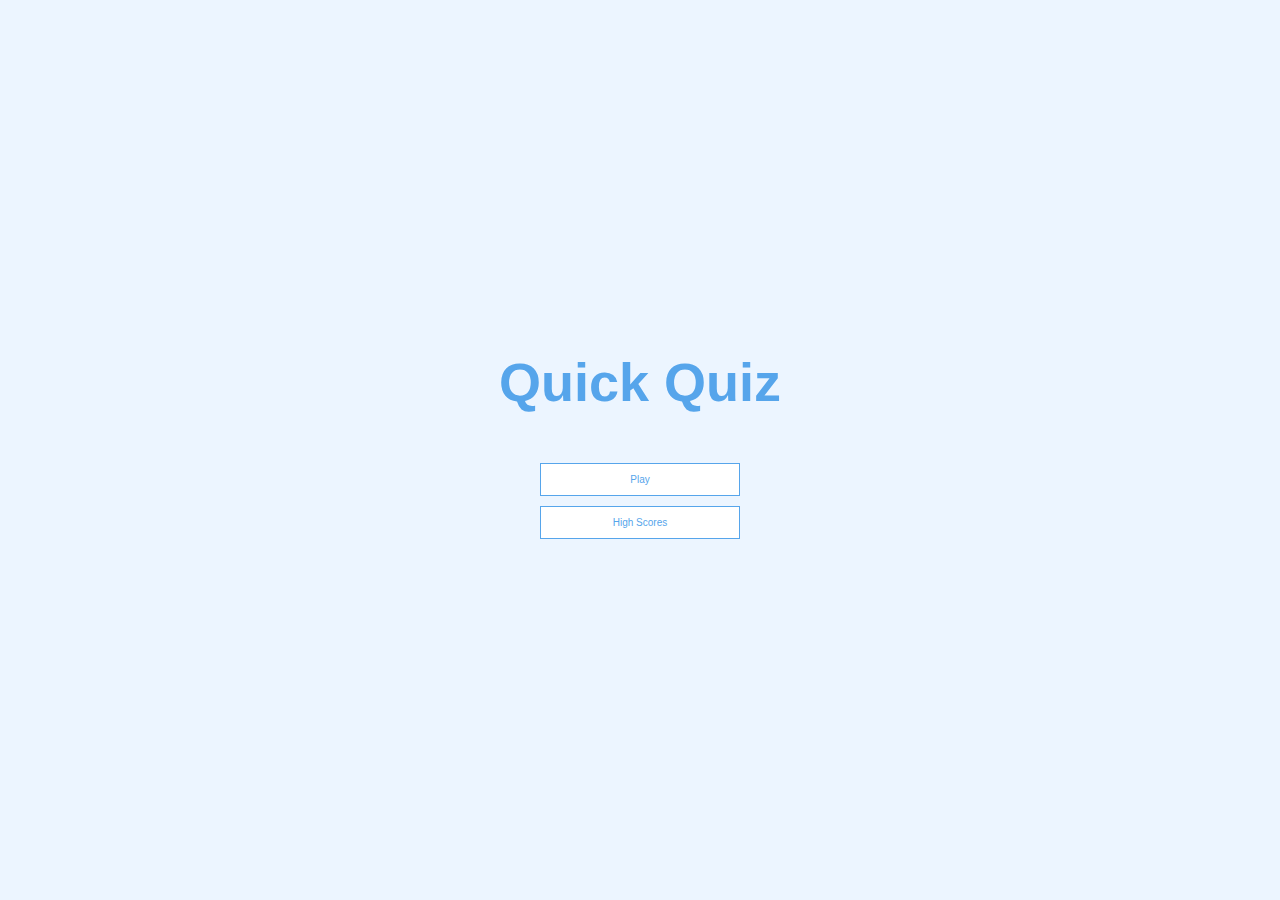
<file: Quiz App/index.html>
<!DOCTYPE html>
<html lang="en">
  <head>
    <meta charset="UTF-8" />
    <meta name="viewport" content="width=device-width, initial-scale=1.0" />
    <title>Quiz App</title>
    <link rel="stylesheet" href="style.css" />
  </head>
  <body>
    <div class="container">
      <div id="home" class="flex-center flex-column">
        <h1>Quick Quiz</h1>
        <a class="btn" href="/game.html">Play</a>
        <a class="btn" href="/highscores.html">High Scores</a>
      </div>
    </div>
  </body>
</html>
</file>
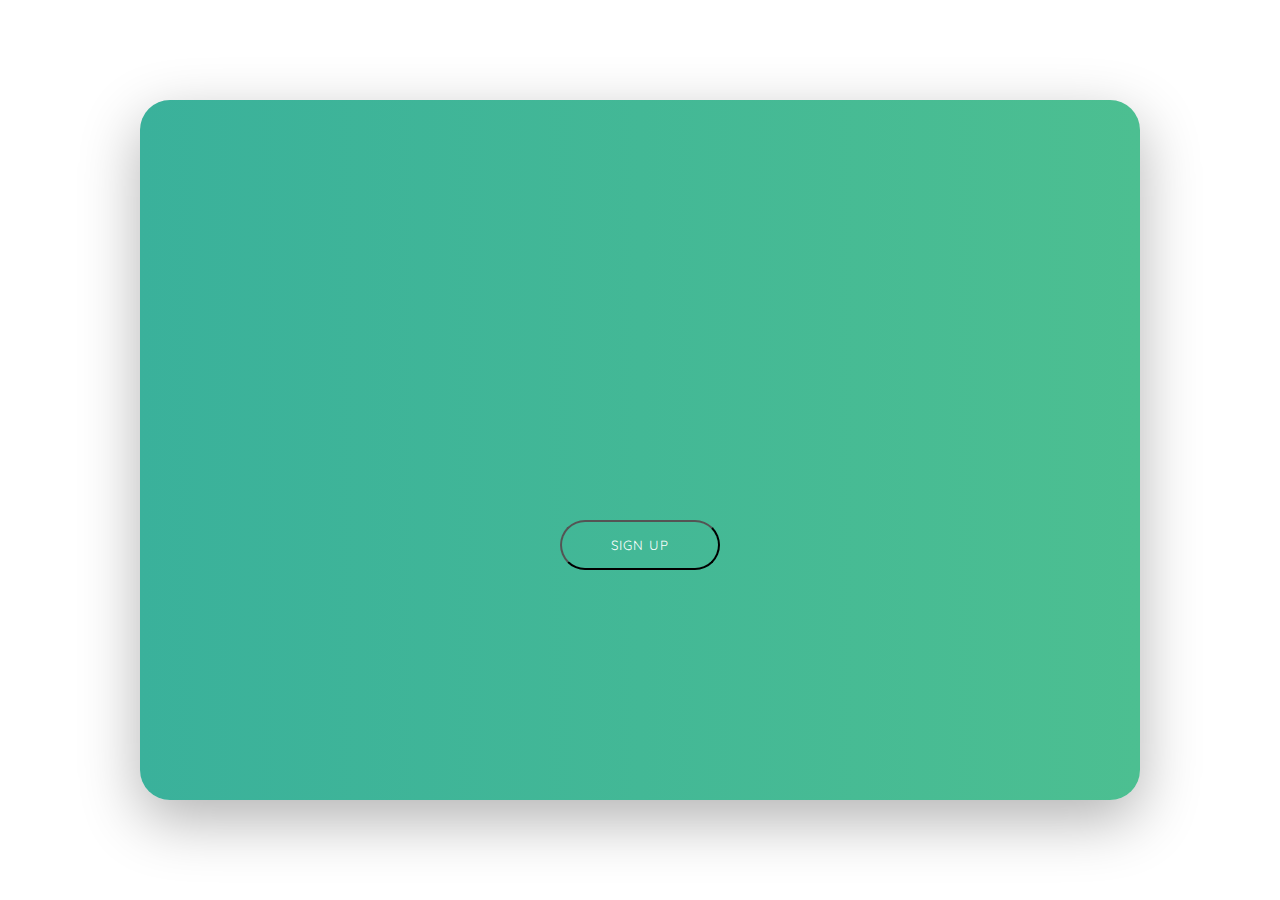
<file: Sign Up Form/index.html>
<!DOCTYPE html>
<html lang="en">
  <head>
    <meta charset="UTF-8" />
    <meta name="viewport" content="width=device-width, initial-scale=1.0" />
    <title>Sign Up Form</title>
    <link rel="stylesheet" href="style.css" />
    <link
      rel="stylesheet"
      href="https://cdnjs.cloudflare.com/ajax/libs/font-awesome/6.5.1/css/all.min.css"
    />
    <link rel="preconnect" href="https://fonts.googleapis.com" />
    <link rel="preconnect" href="https://fonts.gstatic.com" crossorigin />
    <link
      href="https://fonts.googleapis.com/css2?family=Quicksand:wght@300;400;500;600;700&display=swap"
      rel="stylesheet"
    />
  </head>
  <body>
    <div class="container">
      <div class="form-wrapper">
        <div class="banner">
          <h1>Hello, friend!</h1>
          <p>Enter your personal details and start journey with us</p>
        </div>
        <div class="green-bg">
          <button type="button">Sign Up</button>
        </div>
        <form class="signup-form">
          <h1>Create Account</h1>
          <div class="social-media">
            <i class="fab fa-facebook-f"></i>
            <i class="fab fa-instagram"></i>
            <i class="fab fa-linkedin-in"></i>
          </div>
          <p>or use your email for registration</p>
          <div class="input-group">
            <i class="fas fa-user"></i>
            <input type="text" placeholder="Name" />
          </div>
          <div class="input-group">
            <i class="fas fa-envelope"></i>
            <input type="emial" placeholder="Email" />
          </div>
          <div class="input-group">
            <i class="fas fa-lock"></i>
            <input type="password" placeholder="Password" />
          </div>
          <button type="button">Sign UP</button>
        </form>
      </div>
    </div>
    <script src="script.js"></script>
  </body>
</html>
</file>
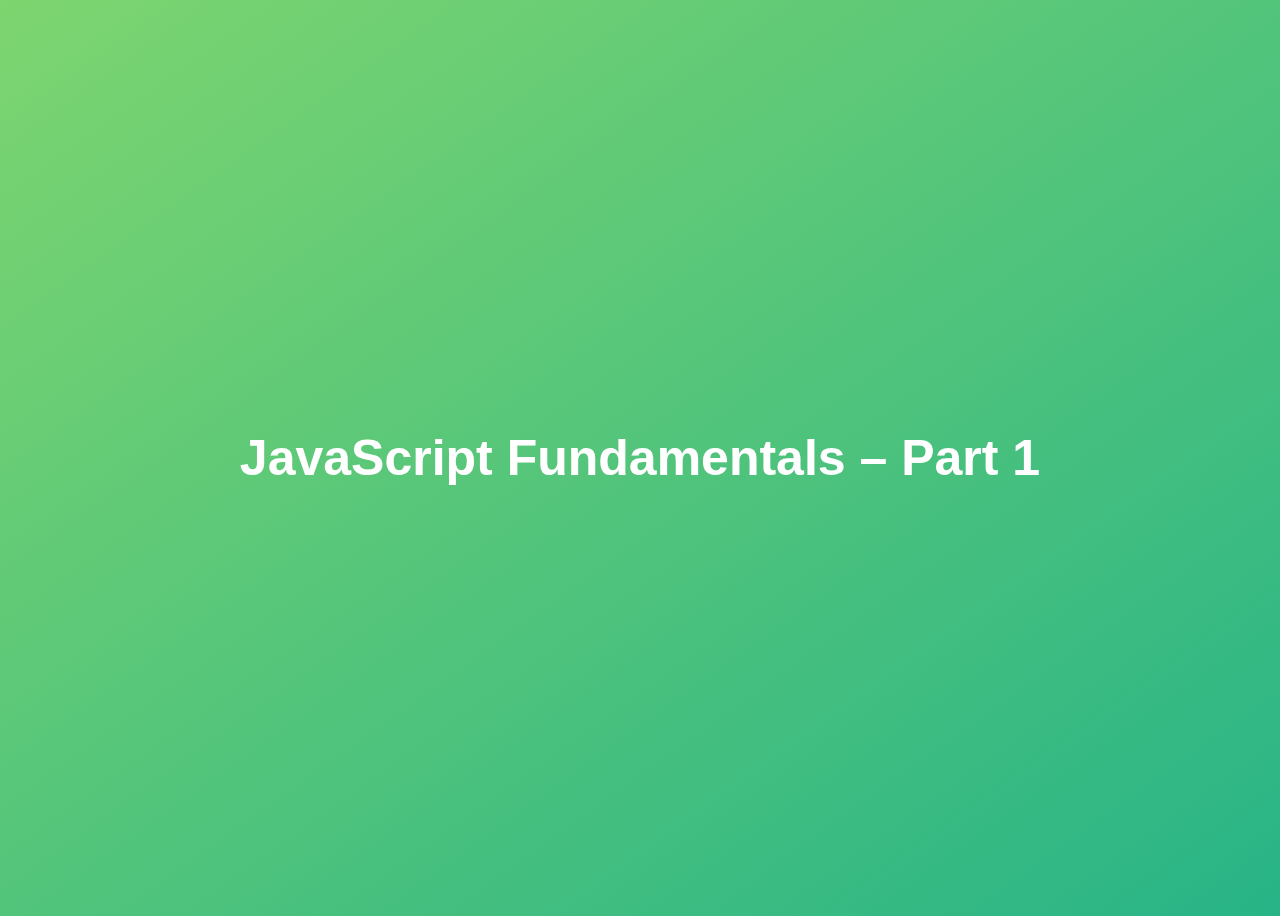
<file: 01-Fundamentals-Part-1/starter/index.html>
<!DOCTYPE html>
<html lang="en">
  <head>
    <meta charset="UTF-8" />
    <meta name="viewport" content="width=device-width, initial-scale=1.0" />
    <meta http-equiv="X-UA-Compatible" content="ie=edge" />
    <title>JavaScript Fundamentals – Part 1</title>
    <style>
      body {
        height: 100vh;
        display: flex;
        align-items: center;
        background: linear-gradient(to top left, #28b487, #7dd56f);
      }
      h1 {
        font-family: sans-serif;
        font-size: 50px;
        line-height: 1.3;
        width: 100%;
        padding: 30px;
        text-align: center;
        color: white;
      }
    </style>
  </head>
  <body>
    <h1>JavaScript Fundamentals – Part 1</h1>
  </body>
</html>
</file>
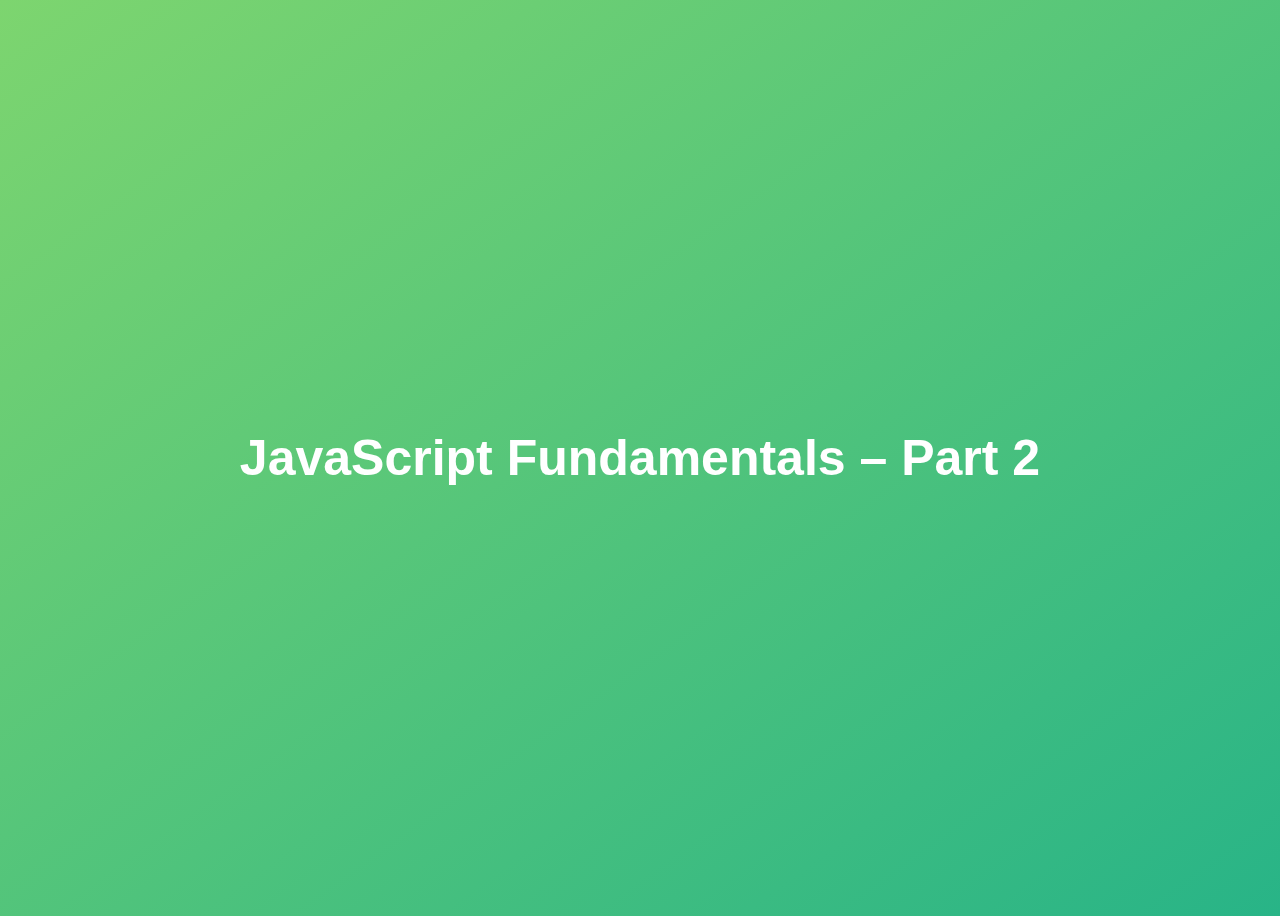
<file: 02-Fundamentals-Part-2/final/index.html>
<!DOCTYPE html>
<html lang="en">
  <head>
    <meta charset="UTF-8" />
    <meta name="viewport" content="width=device-width, initial-scale=1.0" />
    <meta http-equiv="X-UA-Compatible" content="ie=edge" />
    <title>JavaScript Fundamentals – Part 2</title>
    <style>
      body {
        height: 100vh;
        display: flex;
        align-items: center;
        background: linear-gradient(to top left, #28b487, #7dd56f);
      }
      h1 {
        font-family: sans-serif;
        font-size: 50px;
        line-height: 1.3;
        width: 100%;
        padding: 30px;
        text-align: center;
        color: white;
      }
    </style>
  </head>
  <body>
    <h1>JavaScript Fundamentals – Part 2</h1>
    <script src="script.js"></script>
  </body>
</html>
</file>
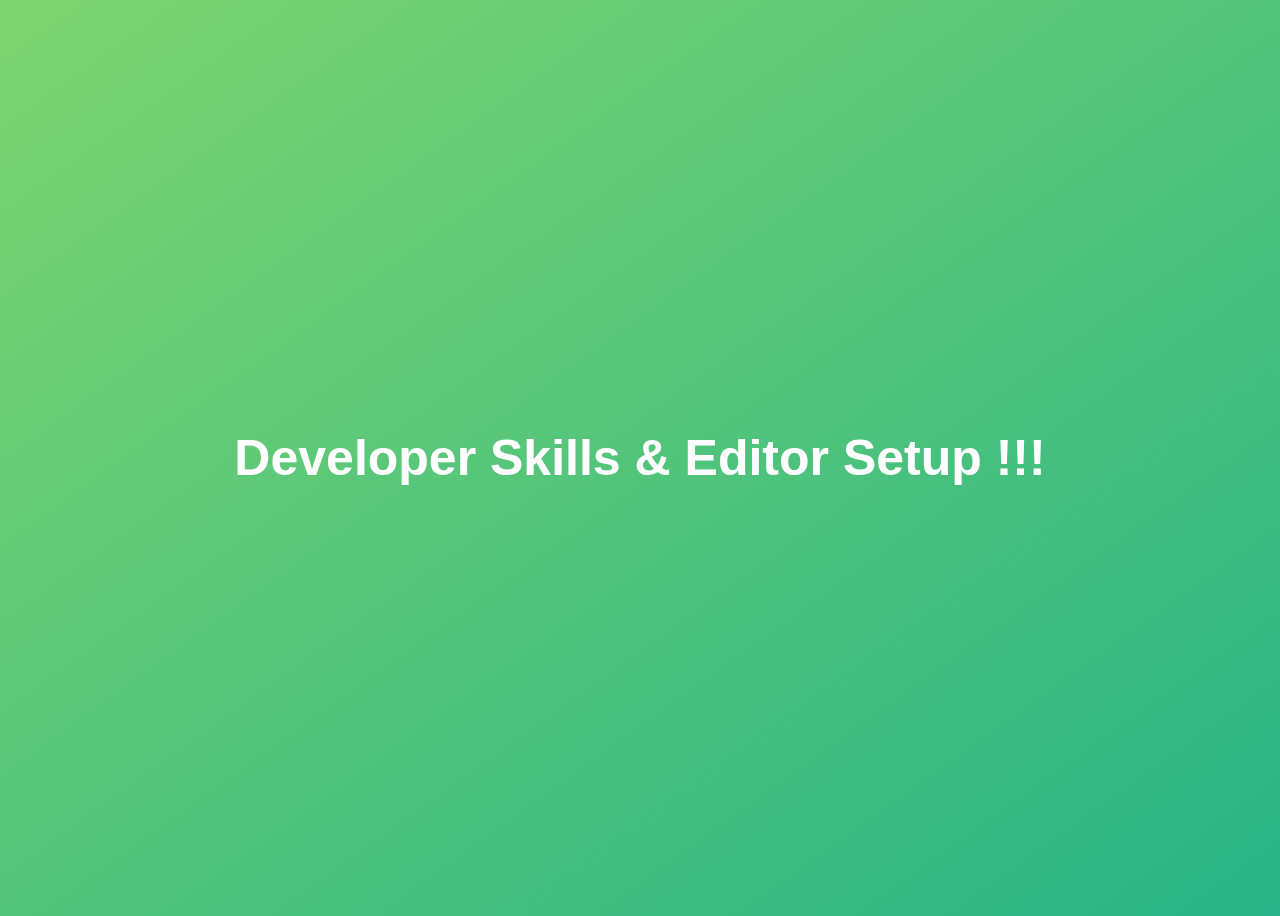
<file: 03-Developer-Skills/final/index.html>
<!DOCTYPE html>
<html lang="en">
  <head>
    <meta charset="UTF-8" />
    <meta name="viewport" content="width=device-width, initial-scale=1.0" />
    <meta http-equiv="X-UA-Compatible" content="ie=edge" />
    <title>Developer Skills & Editor Setup</title>
    <style>
      body {
        height: 100vh;
        display: flex;
        align-items: center;
        background: linear-gradient(to top left, #28b487, #7dd56f);
      }
      h1 {
        font-family: sans-serif;
        font-size: 50px;
        line-height: 1.3;
        width: 100%;
        padding: 30px;
        text-align: center;
        color: white;
      }
    </style>
  </head>
  <body>
    <h1>Developer Skills & Editor Setup !!!</h1>
    <script src="script.js"></script>
  </body>
</html>
</file>
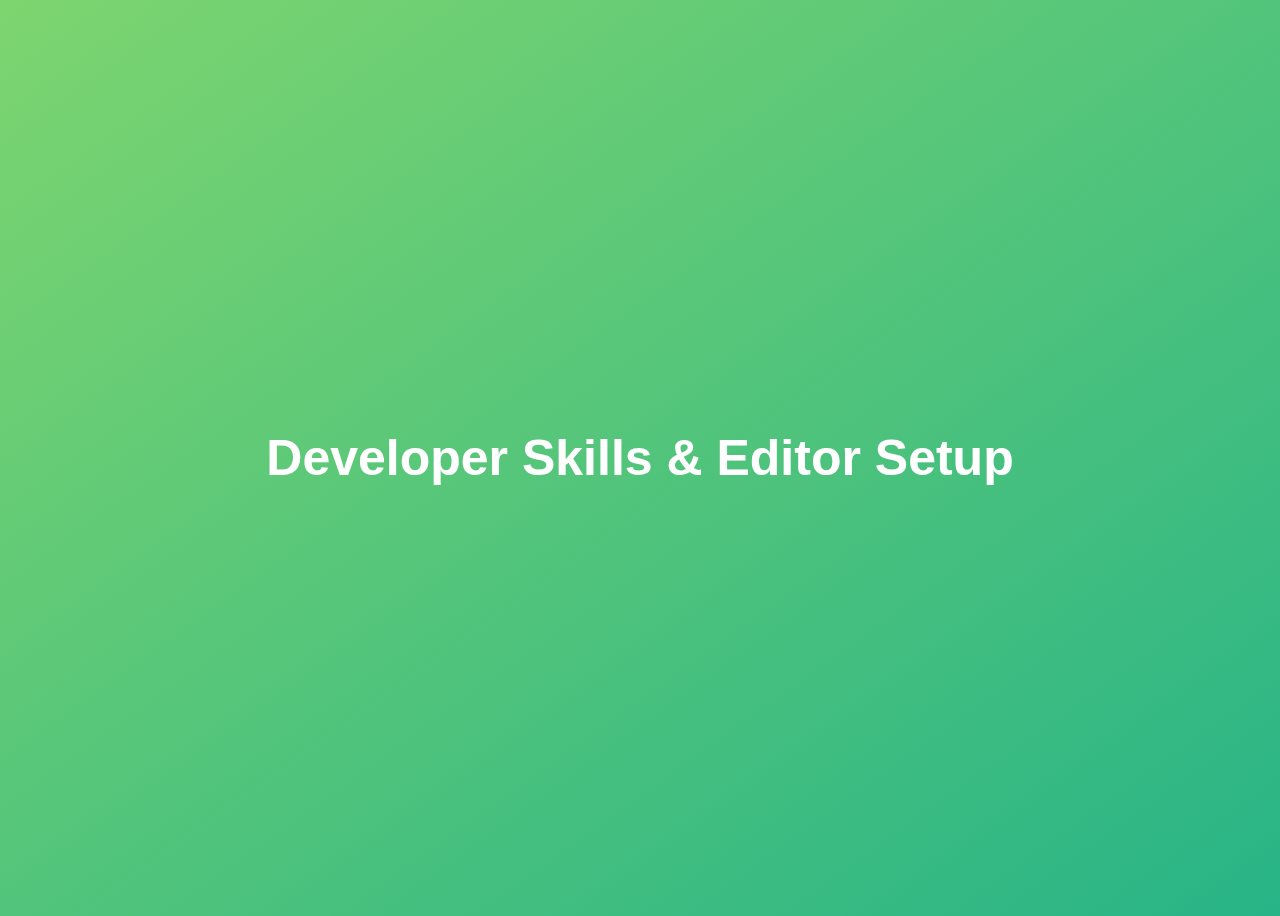
<file: 03-Developer-Skills/starter/index.html>
<!DOCTYPE html>
<html lang="en">
  <head>
    <meta charset="UTF-8" />
    <meta name="viewport" content="width=device-width, initial-scale=1.0" />
    <meta http-equiv="X-UA-Compatible" content="ie=edge" />
    <title>Developer Skills & Editor Setup</title>
    <style>
      body {
        height: 100vh;
        display: flex;
        align-items: center;
        background: linear-gradient(to top left, #28b487, #7dd56f);
      }
      h1 {
        font-family: sans-serif;
        font-size: 50px;
        line-height: 1.3;
        width: 100%;
        padding: 30px;
        text-align: center;
        color: white;
      }
    </style>
  </head>
  <body>
    <h1>Developer Skills & Editor Setup</h1>
    <script src="script.js"></script>
  </body>
</html>
</file>
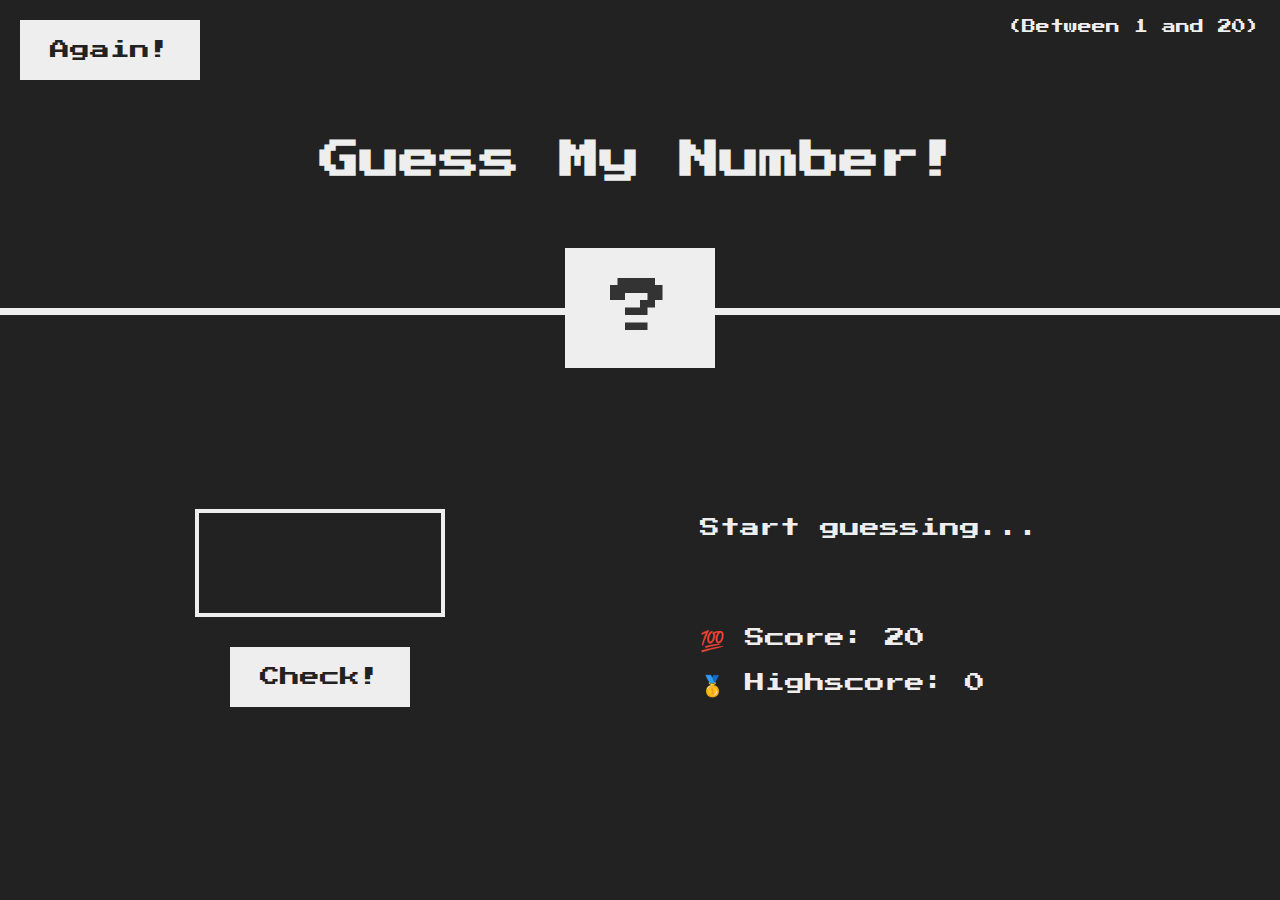
<file: 05-Guess-My-Number/final/index.html>
<!DOCTYPE html>
<html lang="en">
  <head>
    <meta charset="UTF-8" />
    <meta name="viewport" content="width=device-width, initial-scale=1.0" />
    <meta http-equiv="X-UA-Compatible" content="ie=edge" />
    <link rel="stylesheet" href="style.css" />
    <title>Guess My Number!</title>
  </head>
  <body>
    <header>
      <h1>Guess My Number!</h1>
      <p class="between">(Between 1 and 20)</p>
      <button class="btn again">Again!</button>
      <div class="number">?</div>
    </header>
    <main>
      <section class="left">
        <input type="number" class="guess" />
        <button class="btn check">Check!</button>
      </section>
      <section class="right">
        <p class="message">Start guessing...</p>
        <p class="label-score">💯 Score: <span class="score">20</span></p>
        <p class="label-highscore">
          🥇 Highscore: <span class="highscore">0</span>
        </p>
      </section>
    </main>
    <script src="script.js"></script>
  </body>
</html>
</file>
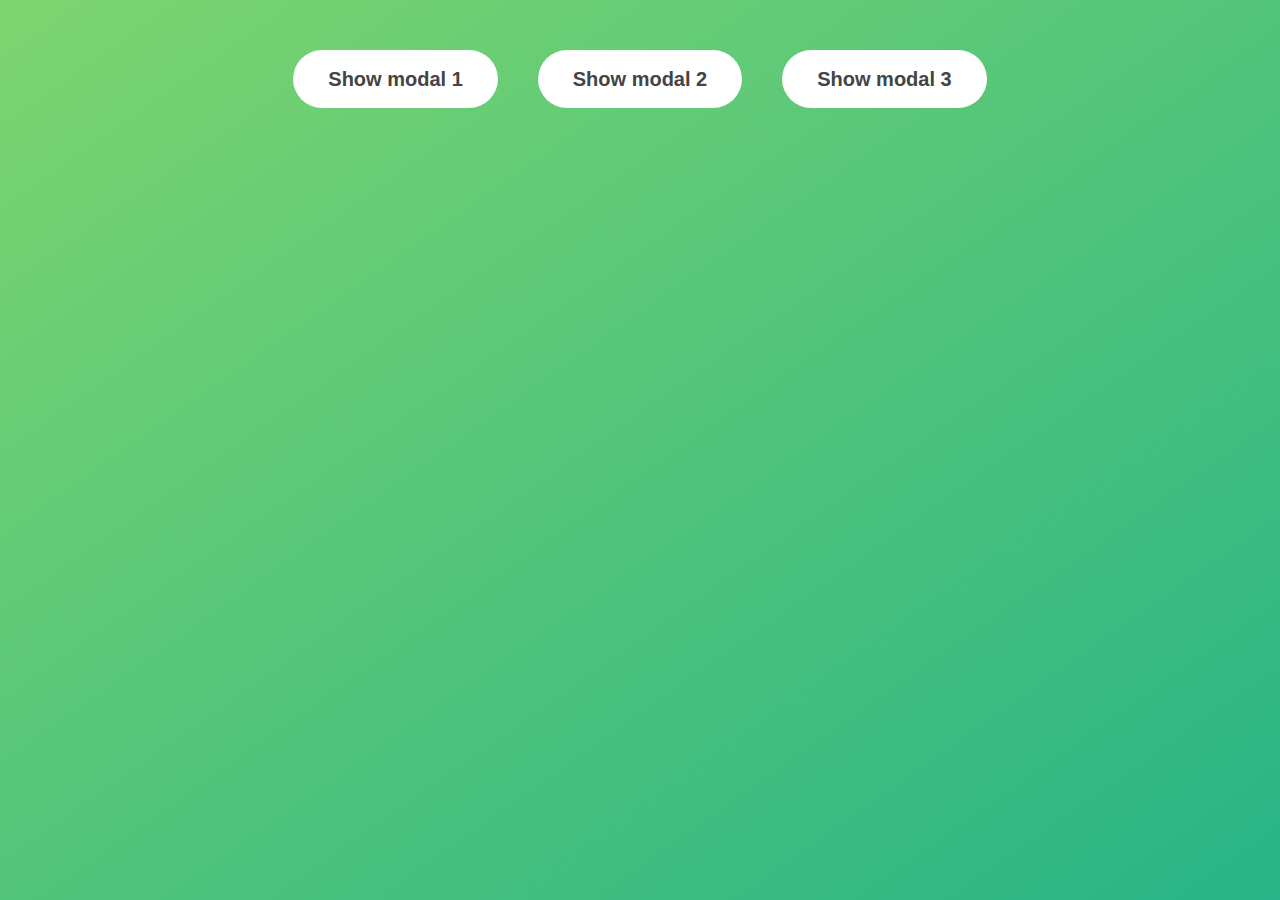
<file: 06-Modal/final/index.html>
<!DOCTYPE html>
<html lang="en">
  <head>
    <meta charset="UTF-8" />
    <meta name="viewport" content="width=device-width, initial-scale=1.0" />
    <meta http-equiv="X-UA-Compatible" content="ie=edge" />
    <link rel="stylesheet" href="style.css" />
    <title>Modal window</title>
  </head>
  <body>
    <button class="show-modal">Show modal 1</button>
    <button class="show-modal">Show modal 2</button>
    <button class="show-modal">Show modal 3</button>

    <div class="modal hidden">
      <button class="close-modal">&times;</button>
      <h1>I'm a modal window 😍</h1>
      <p>
        Lorem ipsum dolor sit amet, consectetur adipisicing elit, sed do eiusmod
        tempor incididunt ut labore et dolore magna aliqua. Ut enim ad minim
        veniam, quis nostrud exercitation ullamco laboris nisi ut aliquip ex ea
        commodo consequat. Duis aute irure dolor in reprehenderit in voluptate
        velit esse cillum dolore eu fugiat nulla pariatur. Excepteur sint
        occaecat cupidatat non proident, sunt in culpa qui officia deserunt
        mollit anim id est laborum.
      </p>
    </div>
    <div class="overlay hidden"></div>

    <script src="script.js"></script>
  </body>
</html>
</file>
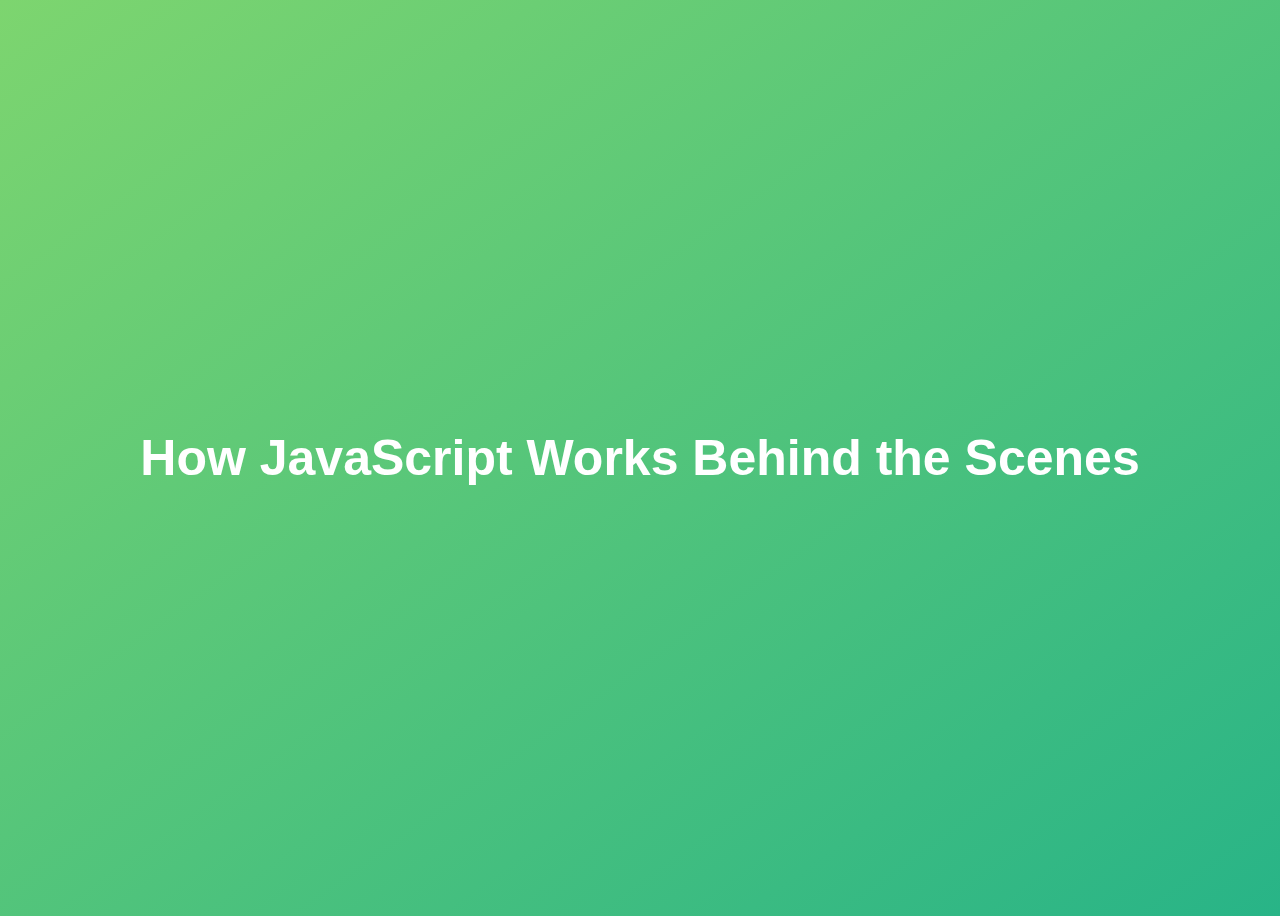
<file: 08-Behind-the-Scenes/final/index.html>
<!DOCTYPE html>
<html lang="en">
  <head>
    <meta charset="UTF-8" />
    <meta name="viewport" content="width=device-width, initial-scale=1.0" />
    <meta http-equiv="X-UA-Compatible" content="ie=edge" />
    <title>How JavaScript Works Behind the Scenes</title>
    <style>
      body {
        height: 100vh;
        display: flex;
        align-items: center;
        background: linear-gradient(to top left, #28b487, #7dd56f);
      }
      h1 {
        font-family: sans-serif;
        font-size: 50px;
        line-height: 1.3;
        width: 100%;
        padding: 30px;
        text-align: center;
        color: white;
      }
    </style>
  </head>
  <body>
    <h1>How JavaScript Works Behind the Scenes</h1>
    <script src="script.js"></script>
  </body>
</html>
</file>
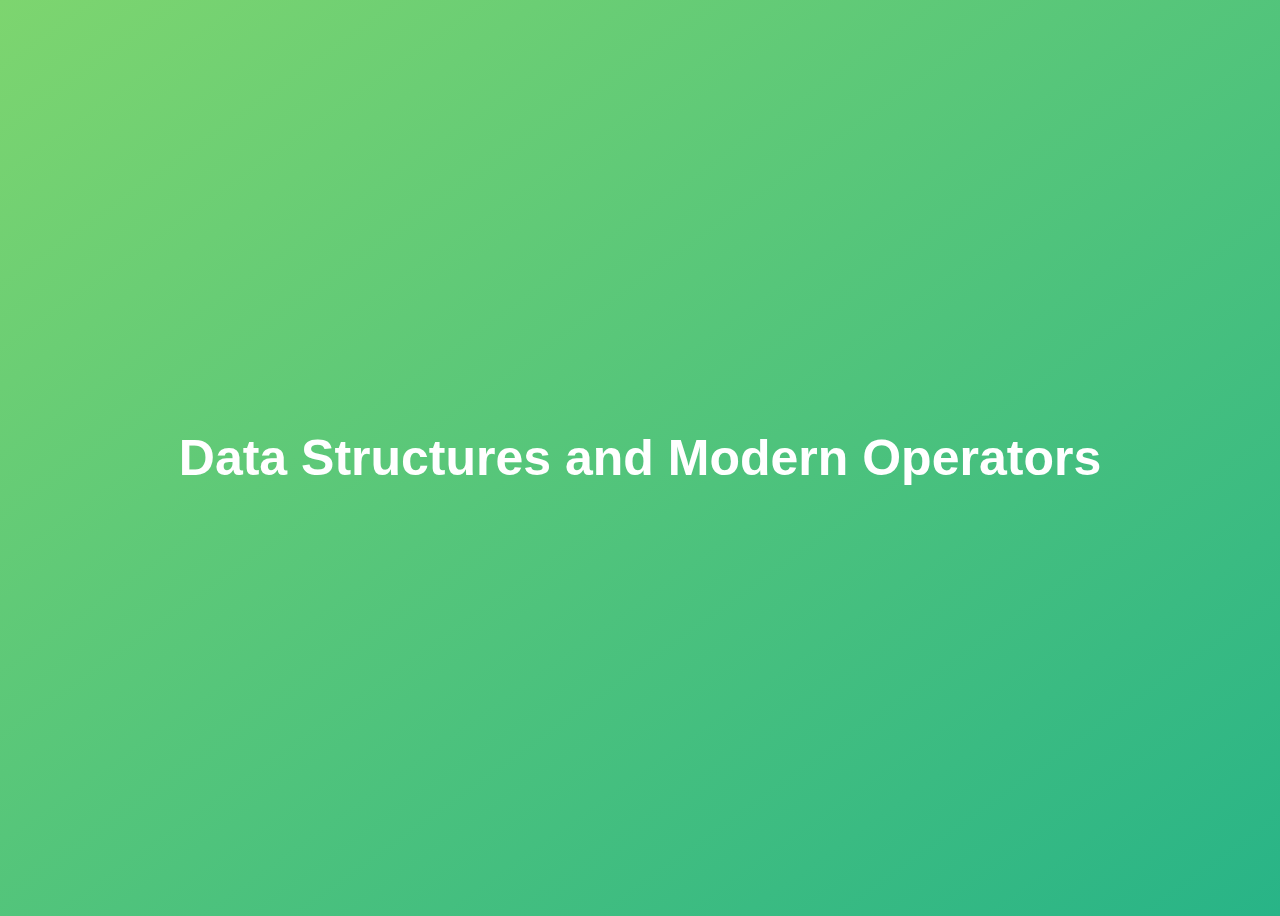
<file: 09-Data-Structures-Operators/final/index.html>
<!DOCTYPE html>
<html lang="en">
  <head>
    <meta charset="UTF-8" />
    <meta name="viewport" content="width=device-width, initial-scale=1.0" />
    <meta http-equiv="X-UA-Compatible" content="ie=edge" />
    <title>Data Structures and Modern Operators</title>
    <style>
      body {
        height: 100vh;
        display: flex;
        align-items: center;
        background: linear-gradient(to top left, #28b487, #7dd56f);
      }
      h1 {
        font-family: sans-serif;
        font-size: 50px;
        line-height: 1.3;
        width: 100%;
        padding: 30px;
        text-align: center;
        color: white;
      }
      button {
        width: 50px;
        height: 20px;
        margin: 10px;
      }
      textarea {
        width: 300px;
        height: 100px;
      }
    </style>
  </head>
  <body>
    <h1>Data Structures and Modern Operators</h1>
    <script src="script.js"></script>
  </body>
</html>
</file>
<file: Quiz App/style.css>
:root {
  background-color: #ecf5ff;
  font-size: 62.5%;
}

* {
  box-sizing: border-box;
  font-family: Arial, Helvetica, sans-serif;
  margin: 0;
  padding: 0;
  color: #333;
}

h1,
h2,
h3,
h4 {
  margin-bottom: 1rem;
}

h1 {
  font-size: 5.4rem;
  color: #56a5eb;
  margin-bottom: 5rem;
}

h1 > span {
  font-size: 2.4rem;
  font-weight: 500;
}

h2 {
  font-size: 4.2rem;
  margin-bottom: 4rem;
  font-weight: 700;
}

h3 {
  font-size: 2.8rem;
  font-weight: 500;
}

/*UTILITIES*/

.container {
  width: 100%;
  height: 100vh;
  display: flex;
  justify-content: center;
  align-items: center;
  max-width: 80rem;
  margin: 0 auto;
}

.container > * {
  width: 100%;
}
.flex-column {
  display: flex;
  flex-direction: column;
}

.flex-center {
  justify-content: center;
  align-items: center;
}

.justify-content {
  justify-content: center;
}

.text-center {
  text-align: center;
}

.hidden {
  display: none;
}

/* BUTTONS */
.btn {
  font-size: 1 8rem;
  padding: 1rem 0;
  width: 20rem;
  text-align: center;
  border: 0.1rem solid #56a5eb;
  margin-bottom: 1rem;
  text-decoration: none;
  color: #56a5eb;
  background-color: white;
}

.btn:hover {
  cursor: pointer;
  box-shadow: 0 0.4rem 1.4rem 0 rgba(86, 185, 235, 0.5);
  transform: translateY(-0.1rem);
  transition: transform 150 ms;
}

.btn[disabled]:hover {
  cursor: not-allowed;
  box-shadow: none;
  transform: none;
}

/* FORMS */

form {
  width: 100%;
  display: flex;
  flex-direction: column;
  align-items: center;
}

input {
  margin-bottom: 1rem;
  width: 20rem;
  padding: 1.5rem;
  font-size: 1.8rem;
  border: none;
  box-shadow: 0 0.1rem 1.4rem 0 rgba(86, 185, 235, 0.5);
}

input::placeholder {
  color: #aaa;
}
</file>
<file: Sign Up Form/style.css>
* {
  margin: 0;
  padding: 0;
  box-sizing: border-box;
  outline: none;
  font-family: Quicksand, sans-serif;
}

html {
  font-size: 62.5%;
}

.container {
  width: 100%;
  height: 100vh;
  display: flex;
  justify-content: center;
  align-items: center;
}

.form-wrapper {
  width: 100rem;
  height: 70rem;
  background-color: #eee;
  border-radius: 3rem;
  box-shadow: 0 2rem 6rem rgba(0, 0, 0, 0.3);
  position: relative;
  overflow: hidden;
}

.banner h1 {
  font-size: 4rem;
  margin-bottom: 3rem;
}

.banner p {
  font-size: 2rem;
}

.banner {
  position: absolute;
  top: 25%;
  left: -30rem;
  text-align: center;
  color: #fff;
  width: 30rem;
  z-index: 100;
  transition: left 0.8s;
}

.container.change .banner {
  left: 5rem;
}

.banner p {
  font-size: 2rem;
}

.green-bg {
  width: 100%;
  height: 100%;
  background: linear-gradient(to right, #3ab19b, #4cbf91);
  position: absolute;
  top: 0;
  left: 0;
  z-index: 50;
  transition: width 1.5s cubic-bezier(0.19, 1, 0.22, 1);
}

.container.change .green-bg {
  width: 40%;
}

.green-bg button {
  position: absolute;
  top: 60%;
  left: 50%;
  transform: translateX(-50%);
  width: 16rem;
  height: 5rem;
  background-color: transparent;
  border: 0.1 rem solid #fff;
  border-radius: 3rem;
  text-transform: uppercase;
  letter-spacing: 0.1rem;
  color: #fff;
  cursor: pointer;
}

.signup-form {
  width: 60rem;
  height: 100%;
  position: absolute;
  top: 0;
  left: 0;
  display: flex;
  flex-direction: column;
  justify-content: space-around;
  align-items: center;
  padding: 10rem 0;
  transition: left 1.5s cubic-bezier(0.19, 1, 0.22, 1);
}

.container.change .signup-form {
  left: 40rem;
}

.signup-form h1 {
  font-size: 4rem;
  color: #3aaf9f;
}

.social-media {
  display: flex;
}

.social-media i {
  width: 4rem;
  height: 4rem;
  border: 0.1rem solid #777;
  border-radius: 50%;
  display: flex;
  justify-content: center;
  align-items: center;
  margin-right: 2rem;
  font-size: 2rem;
  color: #555;
}

.signup-form p {
  font-size: 1.8rem;
  color: #555;
  margin-bottom: 2rem;
}

.input-group {
  position: relative;
}

.input-group input {
  width: 28rem;
  height: 5rem;
  padding: 1rem 1rem 1rem 3rem;
  background-color: #ddd;
  border: none;
  border-radius: 0.5rem;
}

.input-group i {
  position: absolute;
  top: 50%;
  left: 1rem;
  transform: translateY(-50%);
  font-size: 1.2rem;
  color: #555;
}

.signup-form button {
  width: 16rem;
  height: 5rem;
  background-color: #3aaf9f;
  border: none;
  border-radius: 3rem;
  text-transform: uppercase;
  letter-spacing: 0.1rem;
  color: #fff;
  margin-top: 3rem;
  cursor: pointer;
}
</file>
<file: 05-Guess-My-Number/final/style.css>
@import url('https://fonts.googleapis.com/css?family=Press+Start+2P&display=swap');

* {
  margin: 0;
  padding: 0;
  box-sizing: inherit;
}

html {
  font-size: 62.5%;
  box-sizing: border-box;
}

body {
  font-family: 'Press Start 2P', sans-serif;
  color: #eee;
  background-color: #222;
  /* background-color: #60b347; */
}

/* LAYOUT */
header {
  position: relative;
  height: 35vh;
  border-bottom: 7px solid #eee;
}

main {
  height: 65vh;
  color: #eee;
  display: flex;
  align-items: center;
  justify-content: space-around;
}

.left {
  width: 52rem;
  display: flex;
  flex-direction: column;
  align-items: center;
}

.right {
  width: 52rem;
  font-size: 2rem;
}

/* ELEMENTS STYLE */
h1 {
  font-size: 4rem;
  text-align: center;
  position: absolute;
  width: 100%;
  top: 52%;
  left: 50%;
  transform: translate(-50%, -50%);
}

.number {
  background: #eee;
  color: #333;
  font-size: 6rem;
  width: 15rem;
  padding: 3rem 0rem;
  text-align: center;
  position: absolute;
  bottom: 0;
  left: 50%;
  transform: translate(-50%, 50%);
}

.between {
  font-size: 1.4rem;
  position: absolute;
  top: 2rem;
  right: 2rem;
}

.again {
  position: absolute;
  top: 2rem;
  left: 2rem;
}

.guess {
  background: none;
  border: 4px solid #eee;
  font-family: inherit;
  color: inherit;
  font-size: 5rem;
  padding: 2.5rem;
  width: 25rem;
  text-align: center;
  display: block;
  margin-bottom: 3rem;
}

.btn {
  border: none;
  background-color: #eee;
  color: #222;
  font-size: 2rem;
  font-family: inherit;
  padding: 2rem 3rem;
  cursor: pointer;
}

.btn:hover {
  background-color: #ccc;
}

.message {
  margin-bottom: 8rem;
  height: 3rem;
}

.label-score {
  margin-bottom: 2rem;
}
</file>
<file: 06-Modal/final/style.css>
* {
  margin: 0;
  padding: 0;
  box-sizing: inherit;
}

html {
  font-size: 62.5%;
  box-sizing: border-box;
}

body {
  font-family: sans-serif;
  color: #333;
  line-height: 1.5;
  height: 100vh;
  position: relative;
  display: flex;
  align-items: flex-start;
  justify-content: center;
  background: linear-gradient(to top left, #28b487, #7dd56f);
}

.show-modal {
  font-size: 2rem;
  font-weight: 600;
  padding: 1.75rem 3.5rem;
  margin: 5rem 2rem;
  border: none;
  background-color: #fff;
  color: #444;
  border-radius: 10rem;
  cursor: pointer;
}

.close-modal {
  position: absolute;
  top: 1.2rem;
  right: 2rem;
  font-size: 5rem;
  color: #333;
  cursor: pointer;
  border: none;
  background: none;
}

h1 {
  font-size: 2.5rem;
  margin-bottom: 2rem;
}

p {
  font-size: 1.8rem;
}

/* -------------------------- */
/* CLASSES TO MAKE MODAL WORK */
.hidden {
  display: none;
}

.modal {
  position: absolute;
  top: 50%;
  left: 50%;
  transform: translate(-50%, -50%);
  width: 70%;

  background-color: white;
  padding: 6rem;
  border-radius: 5px;
  box-shadow: 0 3rem 5rem rgba(0, 0, 0, 0.3);
  z-index: 10;
}

.overlay {
  position: absolute;
  top: 0;
  left: 0;
  width: 100%;
  height: 100%;
  background-color: rgba(0, 0, 0, 0.6);
  backdrop-filter: blur(3px);
  z-index: 5;
}
</file>
